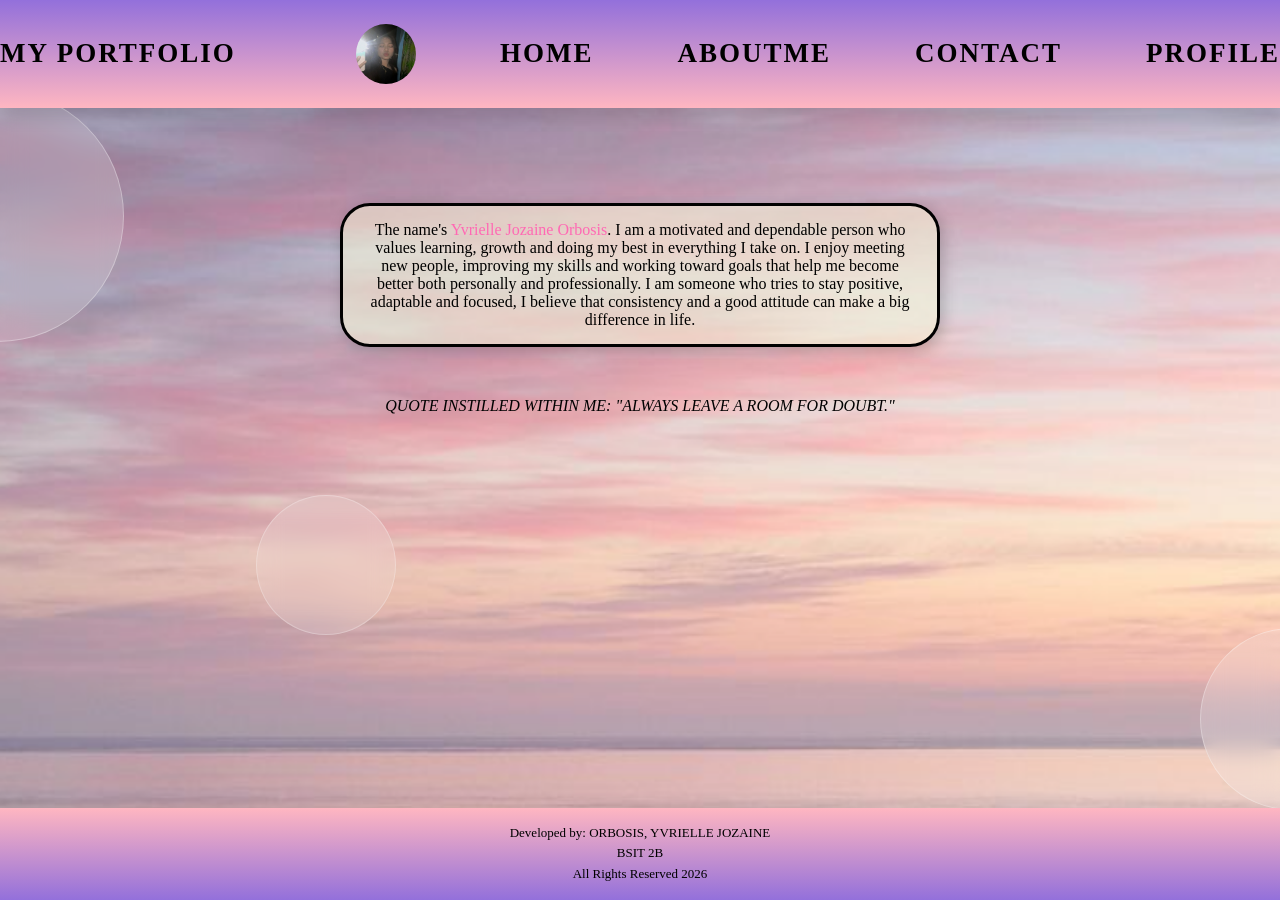
<file: index.html>
<!DOCTYPE html>
<html>
<head>
<meta charset="utf-8">
<meta name="viewport" content="width=device-width, initial-scale=1">
<title>Yvrielle</title>
<link rel="stylesheet" type="text/css" href="style.css">

<style type="text/css">

*{
    margin: 0;
    padding: 0;
    box-sizing: border-box;
}

body{
    min-height: 100vh;
    display: flex;
    flex-direction: column;
    color: black;
    overflow-x: hidden;
    position: relative;

    background-image: url('zee.png');
    background-size: cover;
    background-repeat: no-repeat;
    background-position: center;
}

body::before,
body::after{
    content: "";
    position: fixed;
    border-radius: 50%;
    backdrop-filter: blur(12px);
    background: rgba(255,255,255,0.18);
    border: 1px solid rgba(255,255,255,0.3);
    z-index: -1;
}

body::before{
    width: 250px;
    height: 250px;
    top: 10%;
    left: -10%;
    animation: moveGlass1 18s linear infinite alternate;
}

body::after{
    width: 180px;
    height: 180px;
    bottom: 10%;
    right: -8%;
    animation: moveGlass2 15s linear infinite alternate;
}

.glass{
    position: fixed;
    width: 140px;
    height: 140px;
    border-radius: 50%;
    top: 55%;
    left: 20%;
    background: rgba(255,255,255,0.15);
    backdrop-filter: blur(12px);
    border: 1px solid rgba(255,255,255,0.25);
    z-index: -1;
    animation: moveGlass3 20s linear infinite alternate;
}

@keyframes moveGlass1{
    0%{
        transform: translate(0,0);
    }
    100%{
        transform: translate(900px,300px);
    }
}

@keyframes moveGlass2{
    0%{
        transform: translate(0,0);
    }
    100%{
        transform: translate(-800px,-250px);
    }
}

@keyframes moveGlass3{
    0%{
        transform: translate(0,0);
    }
    100%{
        transform: translate(700px,-300px);
    }
}

header{
    background-color: #F4F239;
    line-height: 1.6;
    height: 12vh;
    box-shadow: 3px 10px 15px rgba(0,0,0,0.1);
}

h1{
    font-size: 48px;
    text-transform: uppercase;
    letter-spacing: 2px;
    border-radius: 30px;
    box-shadow: 3px 3px 15px rgba(0,0,0,0.1);
    color: darkred;
}

.ew{
    height: 60px;
    width: 60px;
    border-radius: 50%;
}

.waes{
    font-size: 1rem;
    border: 3px solid black;
    padding: 15px 20px;
    width: 600px;
    margin: 50px auto;
    background-color: rgba(255,255,220,0.5);
    box-shadow: 3px 3px 15px rgba(0,0,0,0.2);
    border-radius: 30px;
    text-align: center;
    max-width: 70%;
    transition: 0.4s;
}

.v33nus{
    text-align: center;
}

footer{
    background-image: linear-gradient(to bottom, lightpink, mediumpurple);
    font-size: small;
    padding: 15px;
    text-align: center;
    box-shadow: 3px 3px 15px rgba(0,0,0,0.1);
    line-height: 1.6;
    color: black;
    margin-top: auto;
}

.waes:hover{
    background-color: lightpink;
    animation: v33 2.5s;
}

@keyframes v33{
    from{
        background-color: lightpink;
    }
    to{
        background: mediumpurple;
    }
}

.main-content{
    flex: 1;
    margin-top: 17vh;
}
ul{
    display: flex;
    justify-content: center;
    align-items: center;
    gap: 20px;
    list-style: none;
    height: 100%;
}

ul li a{
    text-decoration: none;
    color: black;
    font-weight: bold;
}


</style>
</head>

<body>

<div class="glass"></div>

<header>
<ul>
<li><a href="index.html">MY PORTFOLIO</a></li>
<li><a href="index.html"><img src="ew.png" class="ew"></a></li>
<li><a href="index.html">HOME</a></li>
<li><a href="about me.html">ABOUTME</a></li>
<li><a href="contact.html">CONTACT</a></li>
<li><a href="profile.html">PROFILE</a></li>
</ul>
</header>

<div class="main-content">

<p class="waes">
The name's <span style="color: hotpink;">Yvrielle Jozaine Orbosis</span>. 
I am a motivated and dependable person who values learning, growth and doing my best in everything I take on. 
I enjoy meeting new people, improving my skills and working toward goals that help me become better both personally and professionally. 
I am someone who tries to stay positive, adaptable and focused, I believe that consistency and a good attitude can make a big difference in life.
</p>

<p class="v33nus">
<i>QUOTE INSTILLED WITHIN ME: "ALWAYS LEAVE A ROOM FOR DOUBT."</i>
</p>

</div>

<footer>
<p>Developed by: ORBOSIS, YVRIELLE JOZAINE</p>
<p>BSIT 2B</p>
<p>All Rights Reserved 2026</p>
</footer>

</body>
</html>
</file>
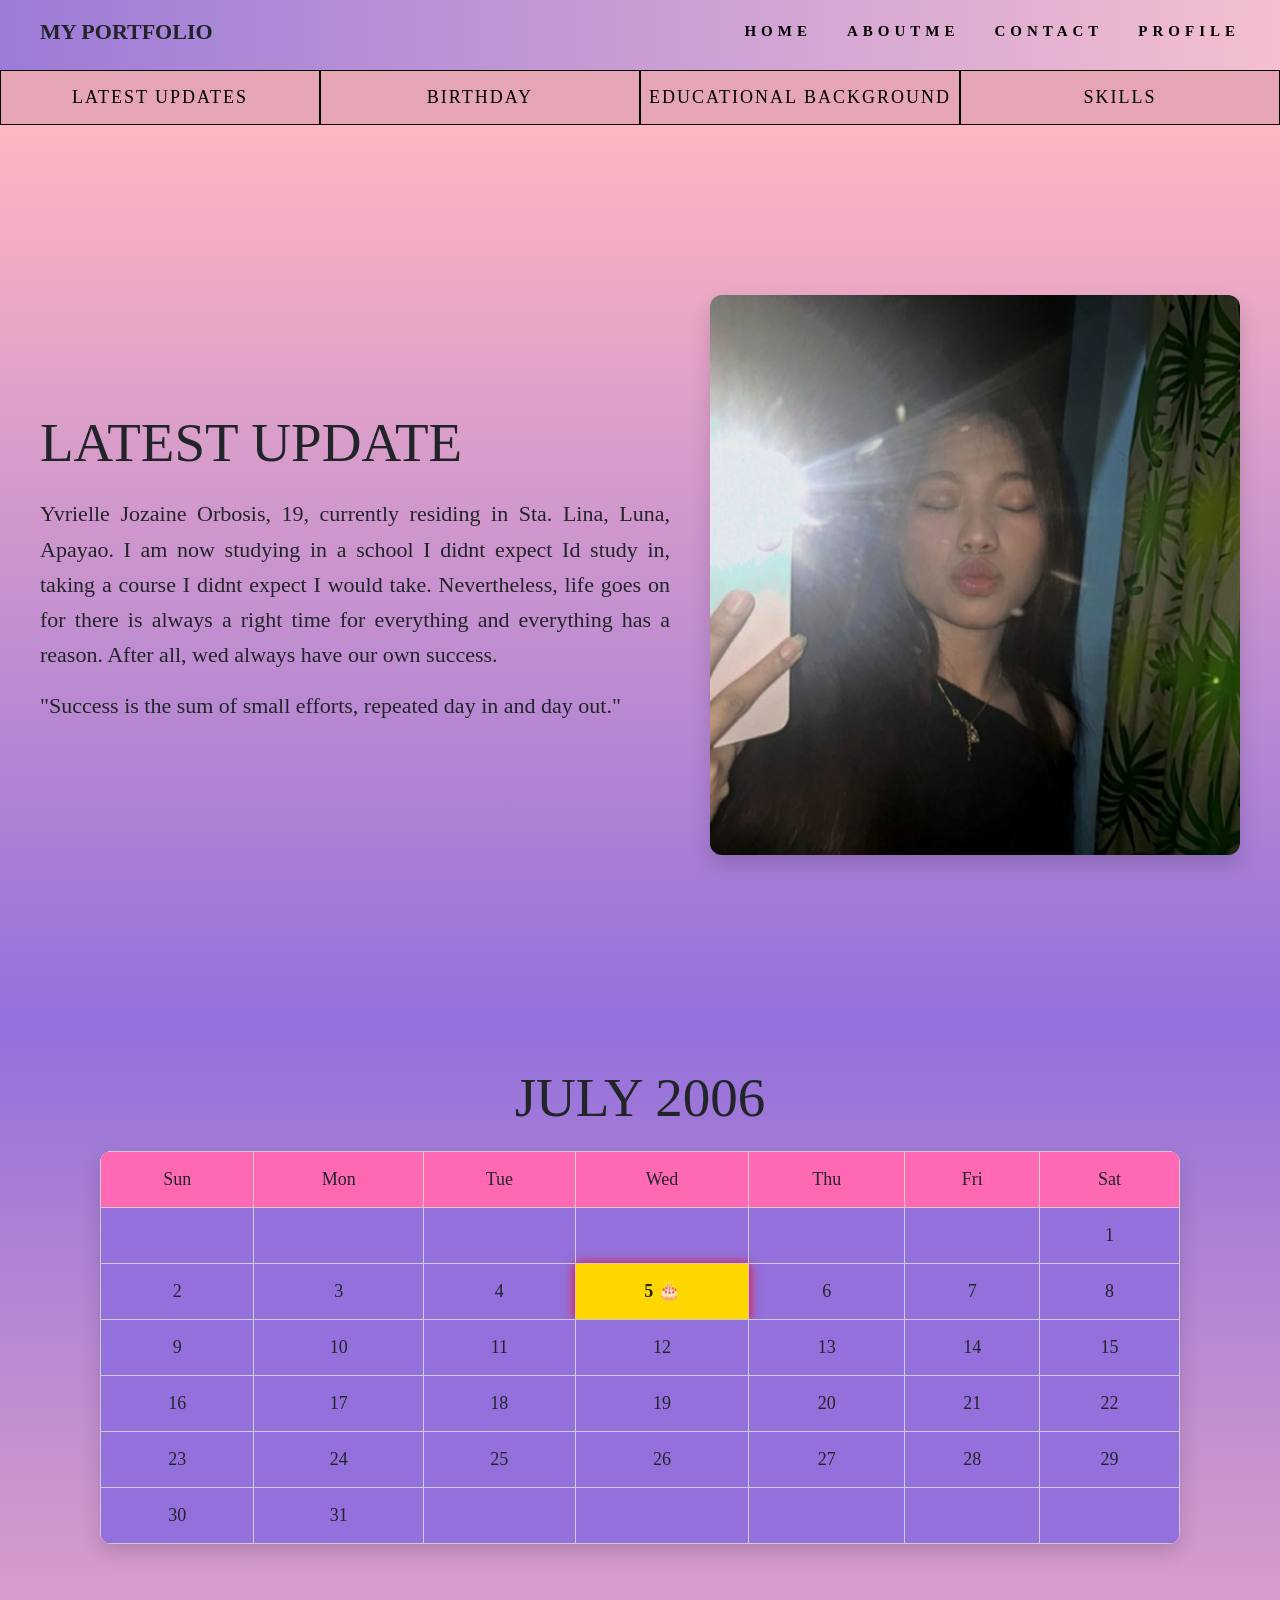
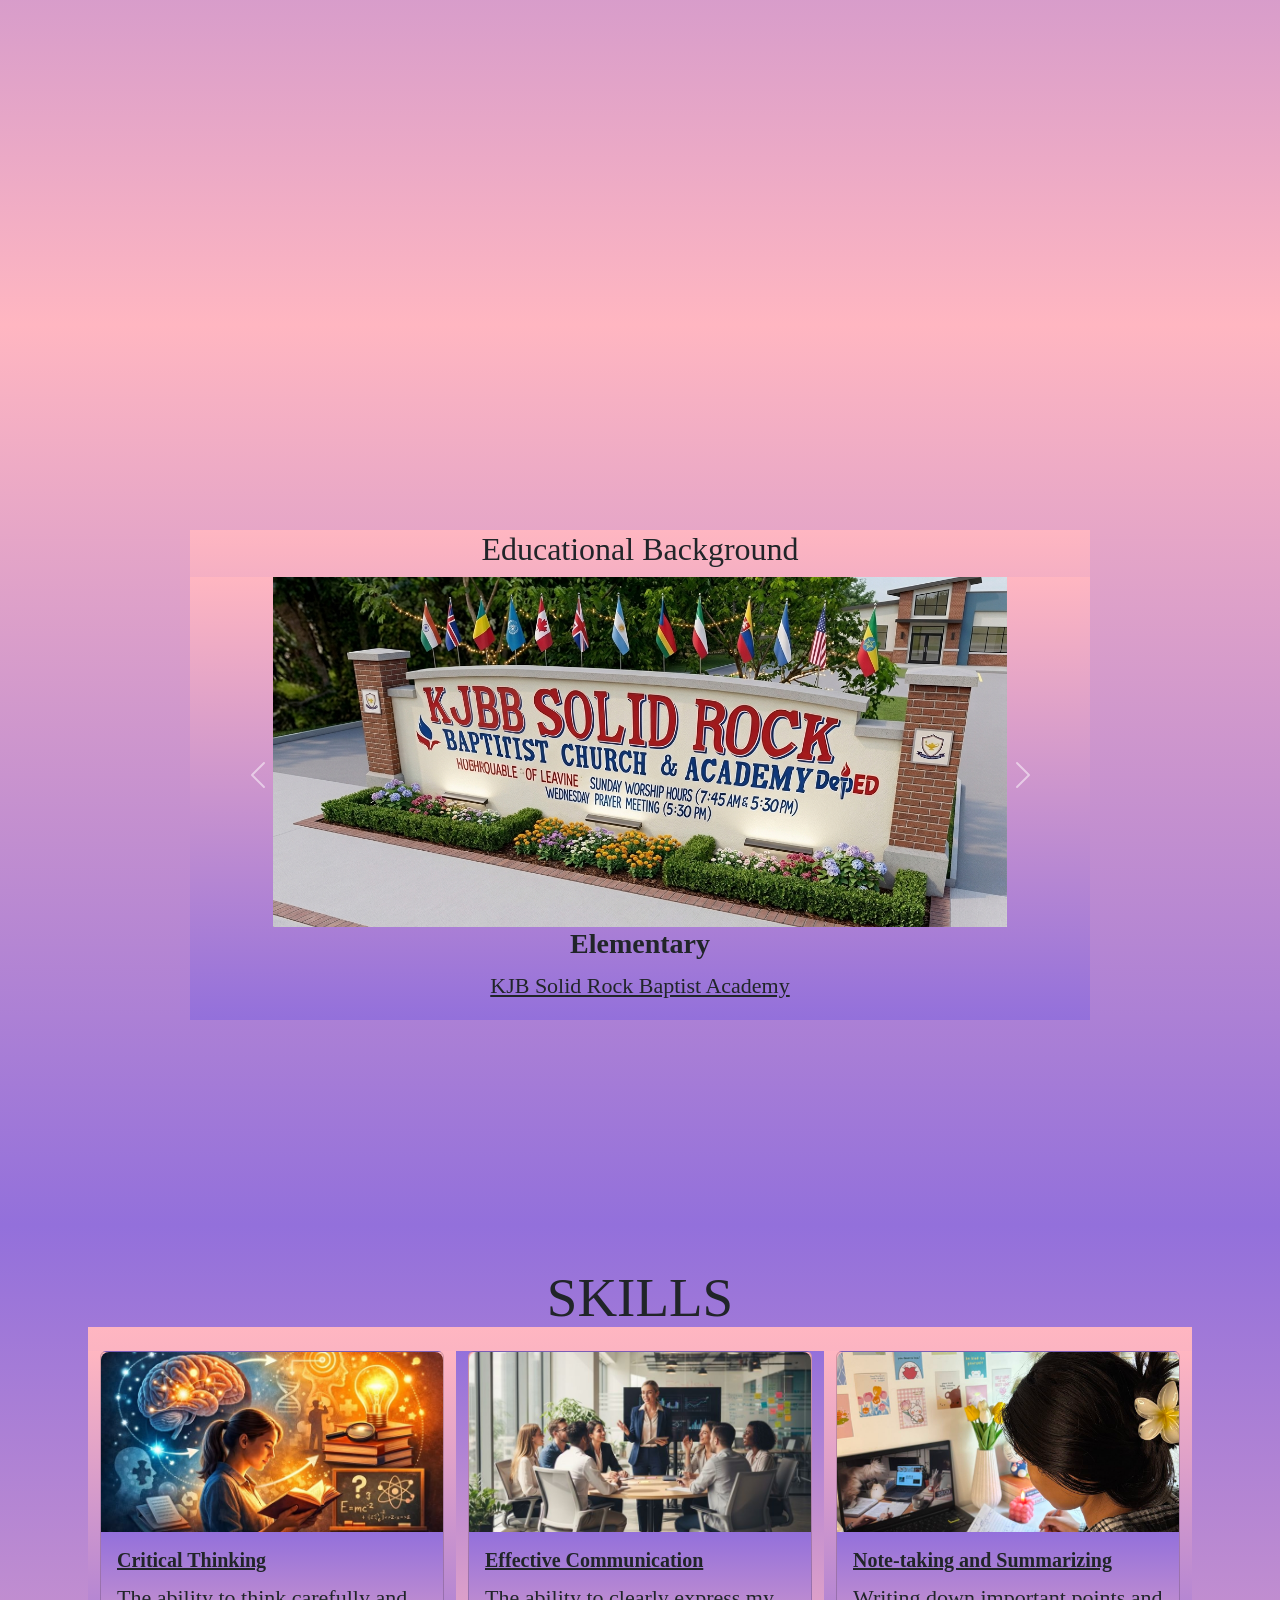
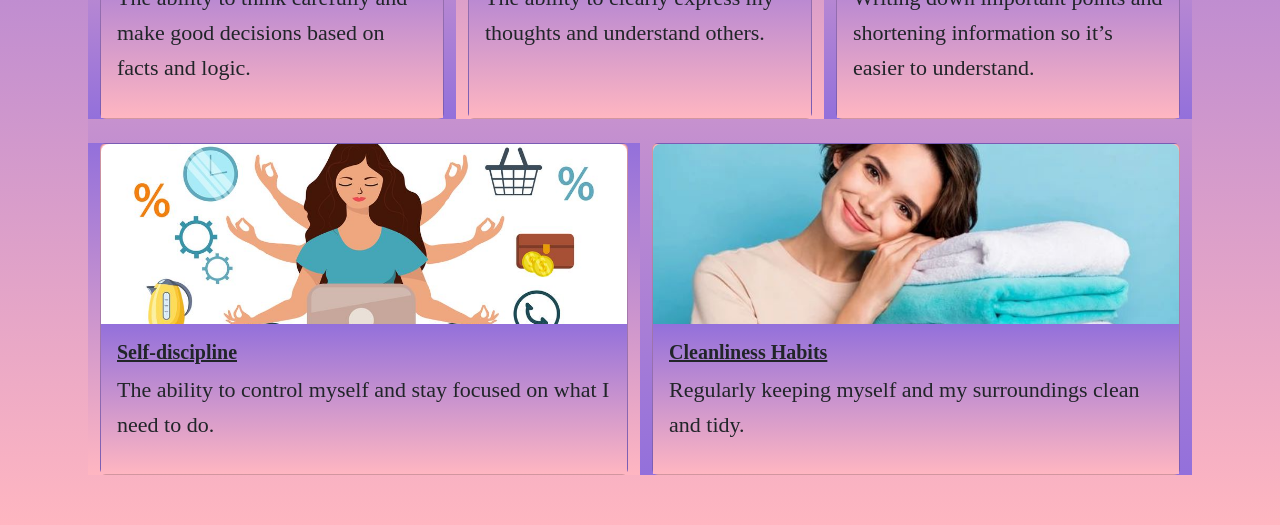
<file: about me.html>
<!DOCTYPE html>
<html>
<head>
<meta charset="utf-8">
<meta name="viewport" content="width=device-width, initial-scale=1">
<title>Jozaine</title>

<link href="https://cdn.jsdelivr.net/npm/bootstrap@5.3.2/dist/css/bootstrap.min.css" rel="stylesheet">

<style>

*{
    margin:0;
    padding:0;
    box-sizing:border-box;
}

html{
    scroll-behavior:smooth;
}

body{
    font-family:Georgia, "Times New Roman", serif;
}

img{
    max-width:100%;
    display:block;
}

header{
    position:fixed;
    top:0;
    left:0;
    width:100%;
    height:70px;
    background:linear-gradient(to right, #9c7bd8, #f4bfd0);
    z-index:1000;
}

.nav-container{
    width:100%;
    height:90%;
    display:flex;
    align-items:center;
    justify-content:space-between;
    padding:0 40px;
}

.logo{
    font-size:22px;
    font-weight:bold;
}

.nav-links{
    display:flex;
    gap:35px;
}

.nav-links a{
    text-decoration:none;
    color:black;
    font-size:15px;
    letter-spacing:5px;
    font-weight:bold;
}

.sub-menu{
    position:fixed;
    top:70px;
    left:0;
    width:100%;
    height:55px;
    display:flex;
    z-index:999;
}

.sub-menu a{
    flex:1;
    display:flex;
    justify-content:center;
    align-items:center;
    text-decoration:none;
    color:black;
    font-size:18px;
    letter-spacing:2px;
    background:#e6a5b4;
    border:1px solid black;
}

.sections{
    padding-top:125px;
}

.sections > div{
    min-height:100vh;
    padding:40px;
}

.sections div:nth-child(1){
    background:linear-gradient(to bottom, lightpink, mediumpurple);
}

.sections div:nth-child(2){
    background:linear-gradient(to bottom, mediumpurple, lightpink);
}

.sections div:nth-child(3){
    background:linear-gradient(to bottom, lightpink, mediumpurple);
}

.sections div:nth-child(4){
    background:linear-gradient(to bottom, mediumpurple, lightpink);
}

.about{
    display:flex;
    flex-wrap:wrap;
    align-items:center;
    justify-content:space-between;
    gap:40px;
}

.about-text{
    flex:1 1 400px;
}

.about-image{
    flex:1 1 300px;
    text-align:center;
}

.about-image img{
    width:100%;
    max-width:550px;
    height:auto;
    border-radius:12px;
    box-shadow:0 10px 20px rgba(0,0,0,.15);
}

h1{
    font-size:55px;
    margin-bottom:20px;
    font-weight:400;
}

p{
    font-size:22px;
    line-height:1.6;
}

.calendar{
    width:90%;
    margin:auto;
    background:white;
    border-radius:12px;
    overflow:hidden;
    box-shadow:0 8px 20px rgba(0,0,0,.15);
}

.calendar td{
    border:1px solid #ccc;
    padding:14px;
    text-align:center;
    font-size:18px;
}

.calendar tr:first-child{
    background:hotpink;
}

.calendar tr:not(:first-child){
    background:mediumpurple;
}

.bday{
    background:gold !important;
    font-weight:bold;
    box-shadow:0 0 10px red;
}

.carousel-item img{
    width:100%;
    max-height:350px;
    object-fit:contain;
    border-radius:15px;
    margin:auto;
}

.skills-container{
    width:90%;
    margin:auto;
}

.skill-card{
    height:100%;
    display:flex;
    flex-direction:column;
}

.skill-card img{
    width:100%;
    height:180px;
    object-fit:cover;
    border-top-left-radius:8px;
    border-top-right-radius:8px;
}

.card-body{
    flex-grow:1;
}

#latest,
#birth,
#educ,
#ski{
    scroll-margin-top:125px;
}

@media (max-width: 768px){

    .nav-container{
        flex-direction: column;
        height: auto;
        gap: 10px;
        padding: 10px 20px;
    }

    .nav-links{
        gap: 15px;
        flex-wrap: wrap;
        justify-content: center;
    }

    .nav-links a{
        font-size: 13px;
        letter-spacing: 2px;
    }

    .sub-menu{
        flex-wrap: wrap;
        height: auto;
    }

    .sub-menu a{
        font-size: 14px;
        padding: 8px;
    }

    h1{
        font-size: 40px;
        text-align: center;
    }

    p{
        font-size: 18px;
    }

    .sections > div{
        padding: 30px 20px;
    }
}

@media (max-width: 480px){

    header{
        height: auto;
    }

    .nav-container{
        flex-direction: column;
        align-items: center;
        padding: 10px;
    }

    .logo{
        font-size: 18px;
    }

    .nav-links{
        flex-direction: column;
        gap: 8px;
    }

    .nav-links a{
        font-size: 12px;
        letter-spacing: 1px;
    }

    .sub-menu{
        flex-direction: column;
    }

    .sub-menu a{
        font-size: 13px;
        padding: 10px;
    }

    .sections{
        padding-top: 180px; /* adjust for taller header + submenu */
    }

    h1{
        font-size: 28px;
    }

    p{
        font-size: 16px;
    }

    .calendar{
        width: 100%;
    }

    .calendar td{
        padding: 8px;
        font-size: 14px;
    }

    .carousel-item img{
        max-height: 250px;
    }
}

</style>
</head>

<body>

<header>
<div class="nav-container">
<div class="logo">MY PORTFOLIO</div>
<div class="nav-links">
<a href="index.html">HOME</a>
<a href="about me.html">ABOUTME</a>
<a href="contact.html">CONTACT</a>
<a href="profile.html">PROFILE</a>
</div>
</div>
</header>

<div class="sub-menu">
<a href="#latest">LATEST UPDATES</a>
<a href="#birth">BIRTHDAY</a>
<a href="#educ">EDUCATIONAL BACKGROUND</a>
<a href="#ski">SKILLS</a>
</div>

<div class="sections">

<div id="latest" class="about">
<section class="about-text">
<h1>LATEST UPDATE</h1>
<p style="text-align: justify;">
Yvrielle Jozaine Orbosis, 19, currently residing in Sta. Lina, Luna, Apayao. I am now studying in a school I didnt expect Id study in, taking a course I didnt expect I would take. Nevertheless, life goes on for there is always a right time for everything and everything has a reason. After all, wed always have our own success.
</p>
<p>
"Success is the sum of small efforts, repeated day in and day out."
</p>
</section>

<section class="about-image">
<img src="ew.png">
</section>
</div>

<div id="birth">
<h1 class="text-center">JULY 2006</h1>

<table class="calendar">
<tr>
<td>Sun</td><td>Mon</td><td>Tue</td><td>Wed</td><td>Thu</td><td>Fri</td><td>Sat</td>
</tr>

<tr><td></td><td></td><td></td><td></td><td></td><td></td><td>1</td></tr>

<tr>
<td>2</td>
<td>3</td>
<td>4</td>
<td class="bday">5 🎂</td>
<td>6</td>
<td>7</td>
<td>8</td>
</tr>

<tr><td>9</td><td>10</td><td>11</td><td>12</td><td>13</td><td>14</td><td>15</td></tr>
<tr><td>16</td><td>17</td><td>18</td><td>19</td><td>20</td><td>21</td><td>22</td></tr>
<tr><td>23</td><td>24</td><td>25</td><td>26</td><td>27</td><td>28</td><td>29</td></tr>
<tr><td>30</td><td>31</td><td></td><td></td><td></td><td></td><td></td></tr>
</table>
</div>


<div id="educ" class="d-flex justify-content-center align-items-center">

<div id="schoolCarousel" class="carousel slide w-75" data-bs-ride="carousel">
<h2 class="text-center">Educational Background</h2>

<div class="carousel-inner">

<div class="carousel-item active text-center">
<a href="Elem.html" target="_blank">
<img src="ELEMJZ.png" class="d-block w-100">
</a>
<h3><b>Elementary</b></h3>
<p><u>KJB Solid Rock Baptist Academy</u></p>

</div>

<div class="carousel-item text-center">
<a href="sec.html" target="_blank">
<img src="INNHS.png" class="d-block w-100">
</a>
<h3><b>Secondary</b></h3>
<p><u>Ilocos Norte National High School</u></p>

</div>

<div class="carousel-item text-center">
<a href="Coll.html" target="_blank">
<img src="college.jpg" class="d-block w-100">
</a>
<h3><b>College</b></h3>
<p><u>Apayao State College</u></p>
</div>

</div>

<button class="carousel-control-prev" type="button" data-bs-target="#schoolCarousel" data-bs-slide="prev">
<span class="carousel-control-prev-icon"></span>
</button>

<button class="carousel-control-next" type="button" data-bs-target="#schoolCarousel" data-bs-slide="next">
<span class="carousel-control-next-icon"></span>
</button>

</div>
</div>

<div id="ski">
<h1 class="text-center">SKILLS</h1>

<div class="skills-container">
<div class="row g-4">

<div class="col-md-4 col-12">
<div class="card skill-card">
<img src="Crit.jpg" class="card-img-top">
<div class="card-body">
<h5><u><b>Critical Thinking</b></u></h5>
<p>The ability to think carefully and make good decisions based on facts and logic.</p>
</div>
</div>
</div>

<div class="col-md-4 col-12">
<div class="card skill-card">
<img src="Com.jpg" class="card-img-top">
<div class="card-body">
<h5><u><b>Effective Communication</b></u></h5>
<p>The ability to clearly express my thoughts and understand others.</p>
</div>
</div>
</div>

<div class="col-md-4 col-12">
<div class="card skill-card">
<img src="Note.jpg" class="card-img-top">
<div class="card-body">
<h5><u><b>Note-taking and Summarizing</b></u></h5>
<p>Writing down important points and shortening information so it’s easier to understand.</p>
</div>
</div>
</div>

<div class="col-md-6 col-12">
<div class="card skill-card">
<img src="discipline.jpg" class="card-img-top">
<div class="card-body">
<h5><u><b>Self-discipline</b></u></h5>
<p>The ability to control myself and stay focused on what I need to do.</p>
</div>
</div>
</div>

<div class="col-md-6 col-12">
<div class="card skill-card">
<img src="CleanD.jpg" class="card-img-top">
<div class="card-body">
<h5><u><b>Cleanliness Habits</b></u></h5>
<p>Regularly keeping myself and my surroundings clean and tidy.</p>
</div>
</div>
</div>

</div>
</div>

</div>

</div>

<script src="https://cdn.jsdelivr.net/npm/bootstrap@5.3.2/dist/js/bootstrap.bundle.min.js"></script>

</body>
</html>
</file>
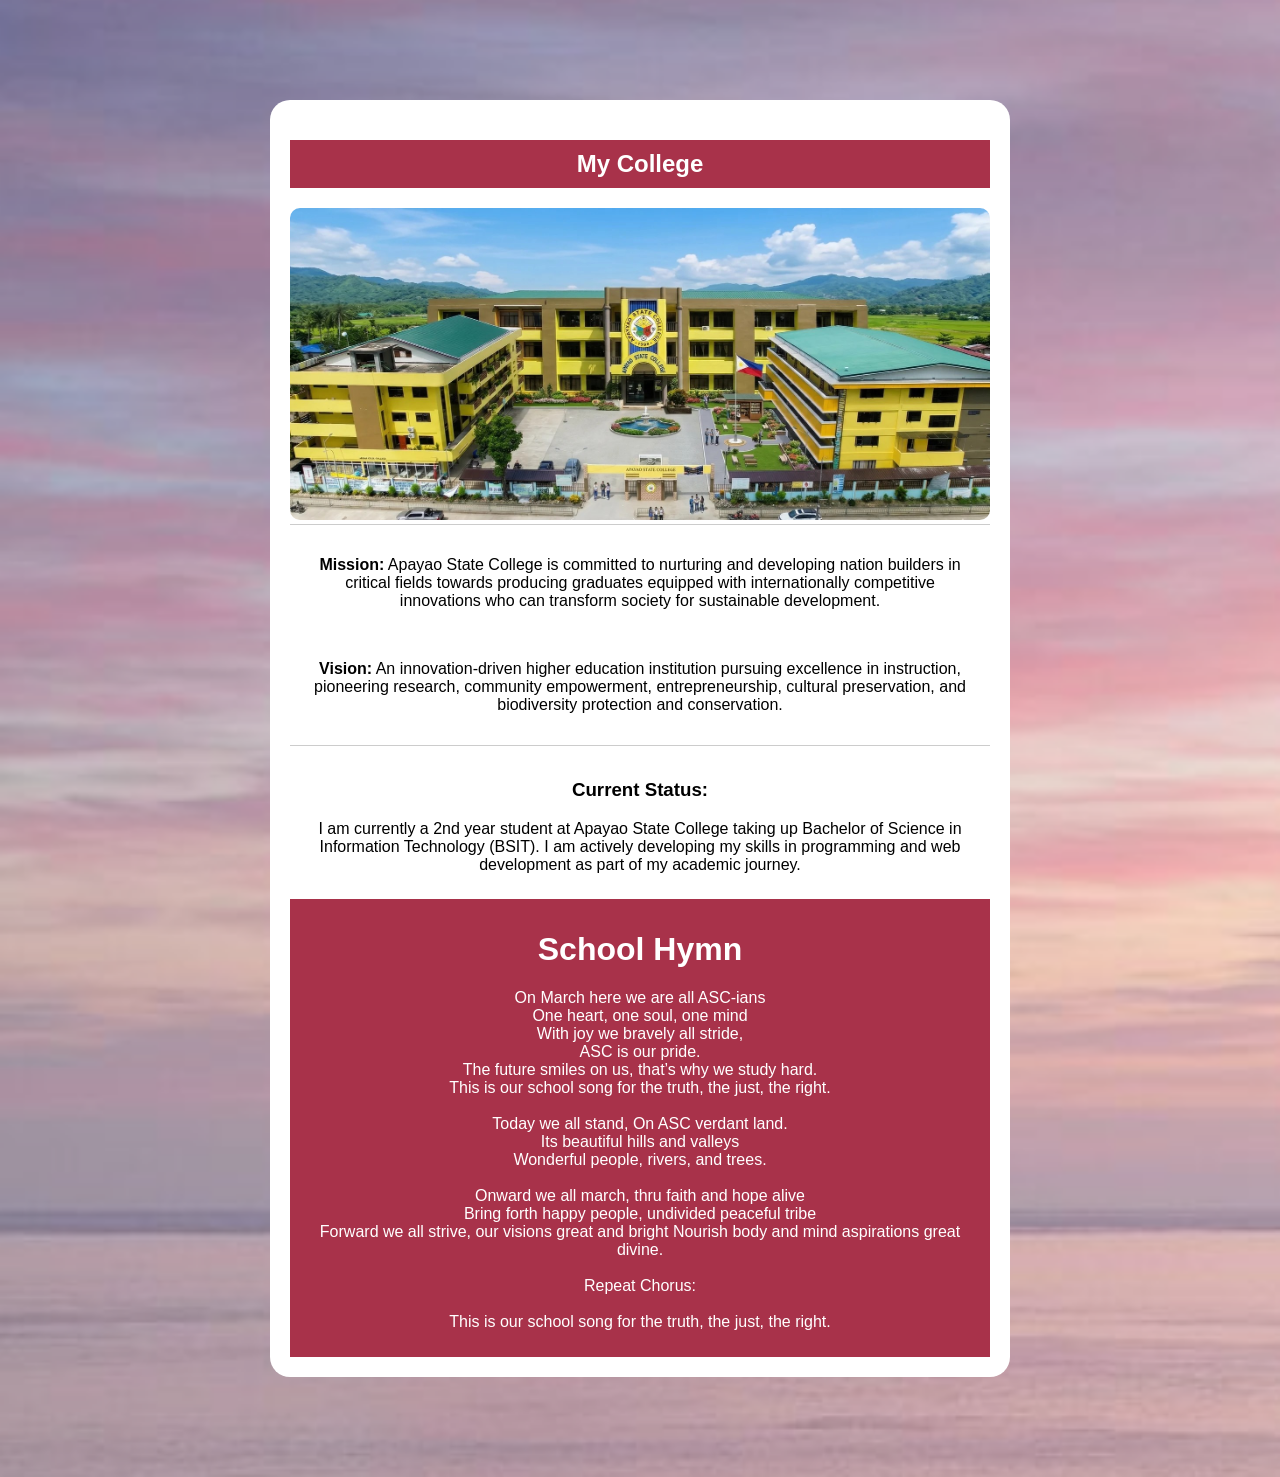
<file: Coll.html>
<!DOCTYPE html>
<html>
<head>
<meta charset="utf-8">
<meta name="viewport" content="width=device-width, initial-scale=1">
<title>College</title>


<style>
body{
    background-image:url('zee.png');
    background-size:cover;
    font-family:Arial;
}

.container{
    width:90%;
    max-width:700px;
    margin:100px auto;
    background:white;
    padding:20px;
    border-radius:20px;
    text-align:center;
}

h2{
    background:#a8324a;
    color:white;
    padding:10px;
}

img{
    width:100%;
    border-radius:10px;
}

.box{
    border-top:1px solid #ccc;
    padding:15px;
}

.awards{
    display:flex;
    gap:10px;
    justify-content:center;
}

.card{
    padding:10px;
    color:white;
    border-radius:10px;
}

.blue{background:#1f4e79;}
.red{background:#b03a2e;}

.hymn{
    background:#a8324a;
    color:white;
    padding:10px;
    margin-top:10px;
}
</style>
</head>

<body>

<div class="container">

<h2>My College</h2>



<img src="college.jpg">

<div class="box"><p><b>Mission:</b> Apayao State College is committed to nurturing and developing nation builders in critical fields towards producing graduates equipped with internationally competitive innovations who can transform society for sustainable development.</p><br>
 <p><b>Vision:</b> An innovation-driven higher education institution pursuing excellence in instruction, pioneering research, community empowerment, entrepreneurship, cultural preservation, and biodiversity protection and conservation.</p>
</div>



<div class="box">
<h3><b>Current Status:</b><br></h3>
I am currently a 2nd year student at Apayao State College taking up Bachelor of Science in Information Technology (BSIT). I am actively developing my skills in programming and web development as part of my academic journey.
</div>

<div class="hymn">
<h1>School Hymn</h1>
    <p>
    On March here we are all ASC-ians<br>
    One heart, one soul, one mind<br>
    With joy we bravely all stride,<br> ASC is our pride.<br>
    The future smiles on us, that’s why we study hard.<br>
    This is our school song for the truth, the just, the right.<br><br>

    Today we all stand, On ASC verdant land.<br>
    Its beautiful hills and valleys<br>
    Wonderful people, rivers, and trees.<br><br>

    Onward we all march, thru faith and hope alive<br>
    Bring forth happy people, undivided peaceful tribe<br>
    Forward we all strive, our visions great and bright
    Nourish body and mind aspirations great divine.<br><br>

    Repeat Chorus:<br><br>

    This is our school song for the truth, the just, the right.
    </p>
</div>

</div>

</body>
</html>
</file>
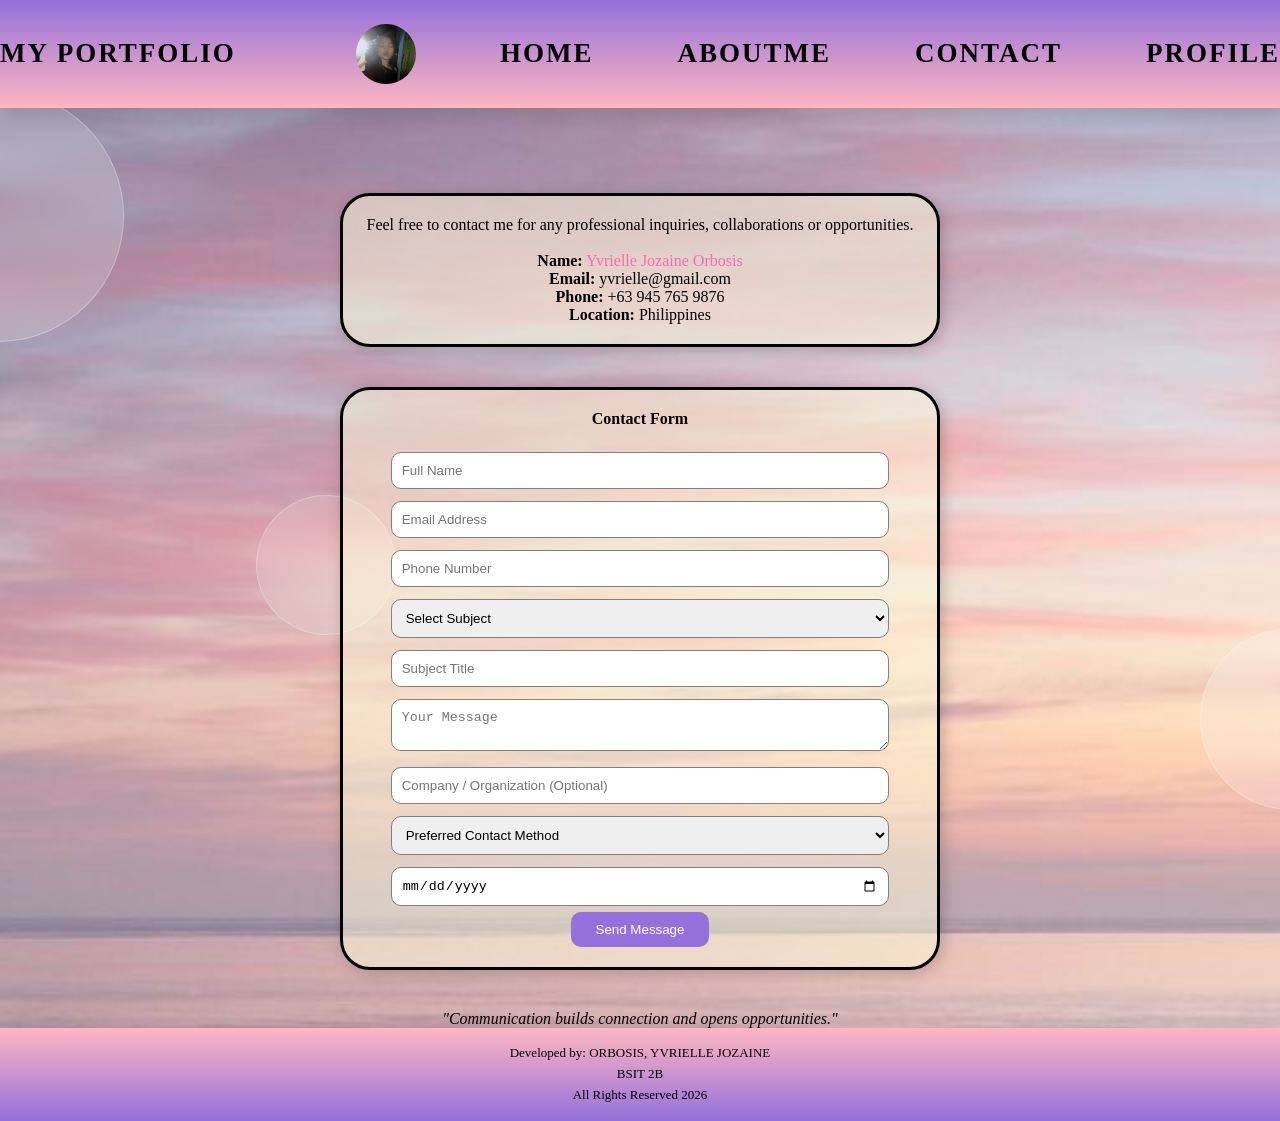
<file: contact.html>
<!DOCTYPE html>
<html>
<head>
<meta charset="utf-8">
<meta name="viewport" content="width=device-width, initial-scale=1">
<title>Yvrielle</title>
<link rel="stylesheet" type="text/css" href="style.css">

<style type="text/css">

*{
    margin: 0;
    padding: 0;
    box-sizing: border-box;
}

body{
    min-height: 100vh;
    display: flex;
    flex-direction: column;
    color: black;
    overflow-x: hidden;
    position: relative;
    background-image: url('zee.png');
    background-size: cover;
    background-repeat: no-repeat;
    background-position: center;
}

body::before,
body::after{
    content: "";
    position: fixed;
    border-radius: 50%;
    backdrop-filter: blur(12px);
    background: rgba(255,255,255,0.18);
    border: 1px solid rgba(255,255,255,0.3);
    z-index: -1;
}

body::before{
    width: 250px;
    height: 250px;
    top: 10%;
    left: -10%;
    animation: moveGlass1 18s linear infinite alternate;
}

body::after{
    width: 180px;
    height: 180px;
    bottom: 10%;
    right: -8%;
    animation: moveGlass2 15s linear infinite alternate;
}

.glass{
    position: fixed;
    width: 140px;
    height: 140px;
    border-radius: 50%;
    top: 55%;
    left: 20%;
    background: rgba(255,255,255,0.15);
    backdrop-filter: blur(12px);
    border: 1px solid rgba(255,255,255,0.25);
    z-index: -1;
    animation: moveGlass3 20s linear infinite alternate;
}

@keyframes moveGlass1{
    0%{ transform: translate(0,0); }
    100%{ transform: translate(900px,300px); }
}

@keyframes moveGlass2{
    0%{ transform: translate(0,0); }
    100%{ transform: translate(-800px,-250px); }
}

@keyframes moveGlass3{
    0%{ transform: translate(0,0); }
    100%{ transform: translate(700px,-300px); }
}

header{
    background-color: #F4F239;
    line-height: 1.6;
    height: 12vh;
    box-shadow: 3px 10px 15px rgba(0,0,0,0.1);
}

h1{
    font-size: 48px;
    text-transform: uppercase;
    letter-spacing: 2px;
    border-radius: 30px;
    box-shadow: 3px 3px 15px rgba(0,0,0,0.1);
    color: darkred;
}

.ew{
    height: 60px;
    width: 60px;
    border-radius: 50%;
}

.waes{
    font-size: 1rem;
    border: 3px solid black;
    padding: 20px;
    width: 600px;
    margin: 40px auto;
    background-color: rgba(255,255,220,0.5);
    box-shadow: 3px 3px 15px rgba(0,0,0,0.2);
    border-radius: 30px;
    text-align: center;
    max-width: 90%;
    transition: 0.4s;
}

.v33nus{
    text-align: center;
}

footer{
    background-image: linear-gradient(to bottom, lightpink, mediumpurple);
    font-size: small;
    padding: 15px;
    text-align: center;
    box-shadow: 3px 3px 15px rgba(0,0,0,0.1);
    line-height: 1.6;
    color: black;
    margin-top: auto;
}

.waes:hover{
    background-color: lightpink;
    animation: v33 2.5s;
}

@keyframes v33{
    from{ background-color: lightpink; }
    to{ background: mediumpurple; }
}

.main-content{
    flex: 1;
    margin-top: 17vh;
}

ul{
    display: flex;
    justify-content: center;
    align-items: center;
    gap: 20px;
    list-style: none;
    height: 100%;
}

ul li a{
    text-decoration: none;
    color: black;
    font-weight: bold;
}

input, select, textarea{
    width: 90%;
    padding: 10px;
    margin: 6px 0;
    border-radius: 10px;
    border: 1px solid gray;
}

button{
    padding: 10px 25px;
    border: none;
    background-color: mediumpurple;
    color: white;
    border-radius: 10px;
    cursor: pointer;
}

button:hover{
    background-color: purple;
}

</style>
</head>

<body>

<div class="glass"></div>

<header>
<ul>
<li><a href="index.html">MY PORTFOLIO</a></li>
<li><a href="index.html"><img src="ew.png" class="ew"></a></li>
<li><a href="index.html">HOME</a></li>
<li><a href="about me.html">ABOUTME</a></li>
<li><a href="contact.html">CONTACT</a></li>
<li><a href="profile.html">PROFILE</a></li>
</ul>
</header>

<div class="main-content">

<p class="waes">
Feel free to contact me for any professional inquiries, collaborations or opportunities.
<br><br>
<strong>Name:</strong> <span style="color: hotpink;">Yvrielle Jozaine Orbosis</span><br>
<strong>Email:</strong> yvrielle@gmail.com<br>
<strong>Phone:</strong> +63 945 765 9876<br>
<strong>Location:</strong> Philippines
</p>

<div class="waes">

<strong>Contact Form</strong><br><br>

<form>
<input type="text" placeholder="Full Name" required>
<input type="email" placeholder="Email Address" required>
<input type="text" placeholder="Phone Number">
<select required>
<option value="">Select Subject</option>
<option>General Inquiry</option>
<option>Job Opportunity</option>
<option>Collaboration</option>
<option>Other</option>
</select>
<input type="text" placeholder="Subject Title" required>
<textarea placeholder="Your Message" required></textarea>
<input type="text" placeholder="Company / Organization (Optional)">
<select>
<option value="">Preferred Contact Method</option>
<option>Email</option>
<option>Phone</option>
</select>
<input type="date">
<button type="submit">Send Message</button>
</form>

</div>

<p class="v33nus">
<i>"Communication builds connection and opens opportunities."</i>
</p>

</div>

<footer>
<p>Developed by: ORBOSIS, YVRIELLE JOZAINE</p>
<p>BSIT 2B</p>
<p>All Rights Reserved 2026</p>
</footer>

</body>
</html>
</file>
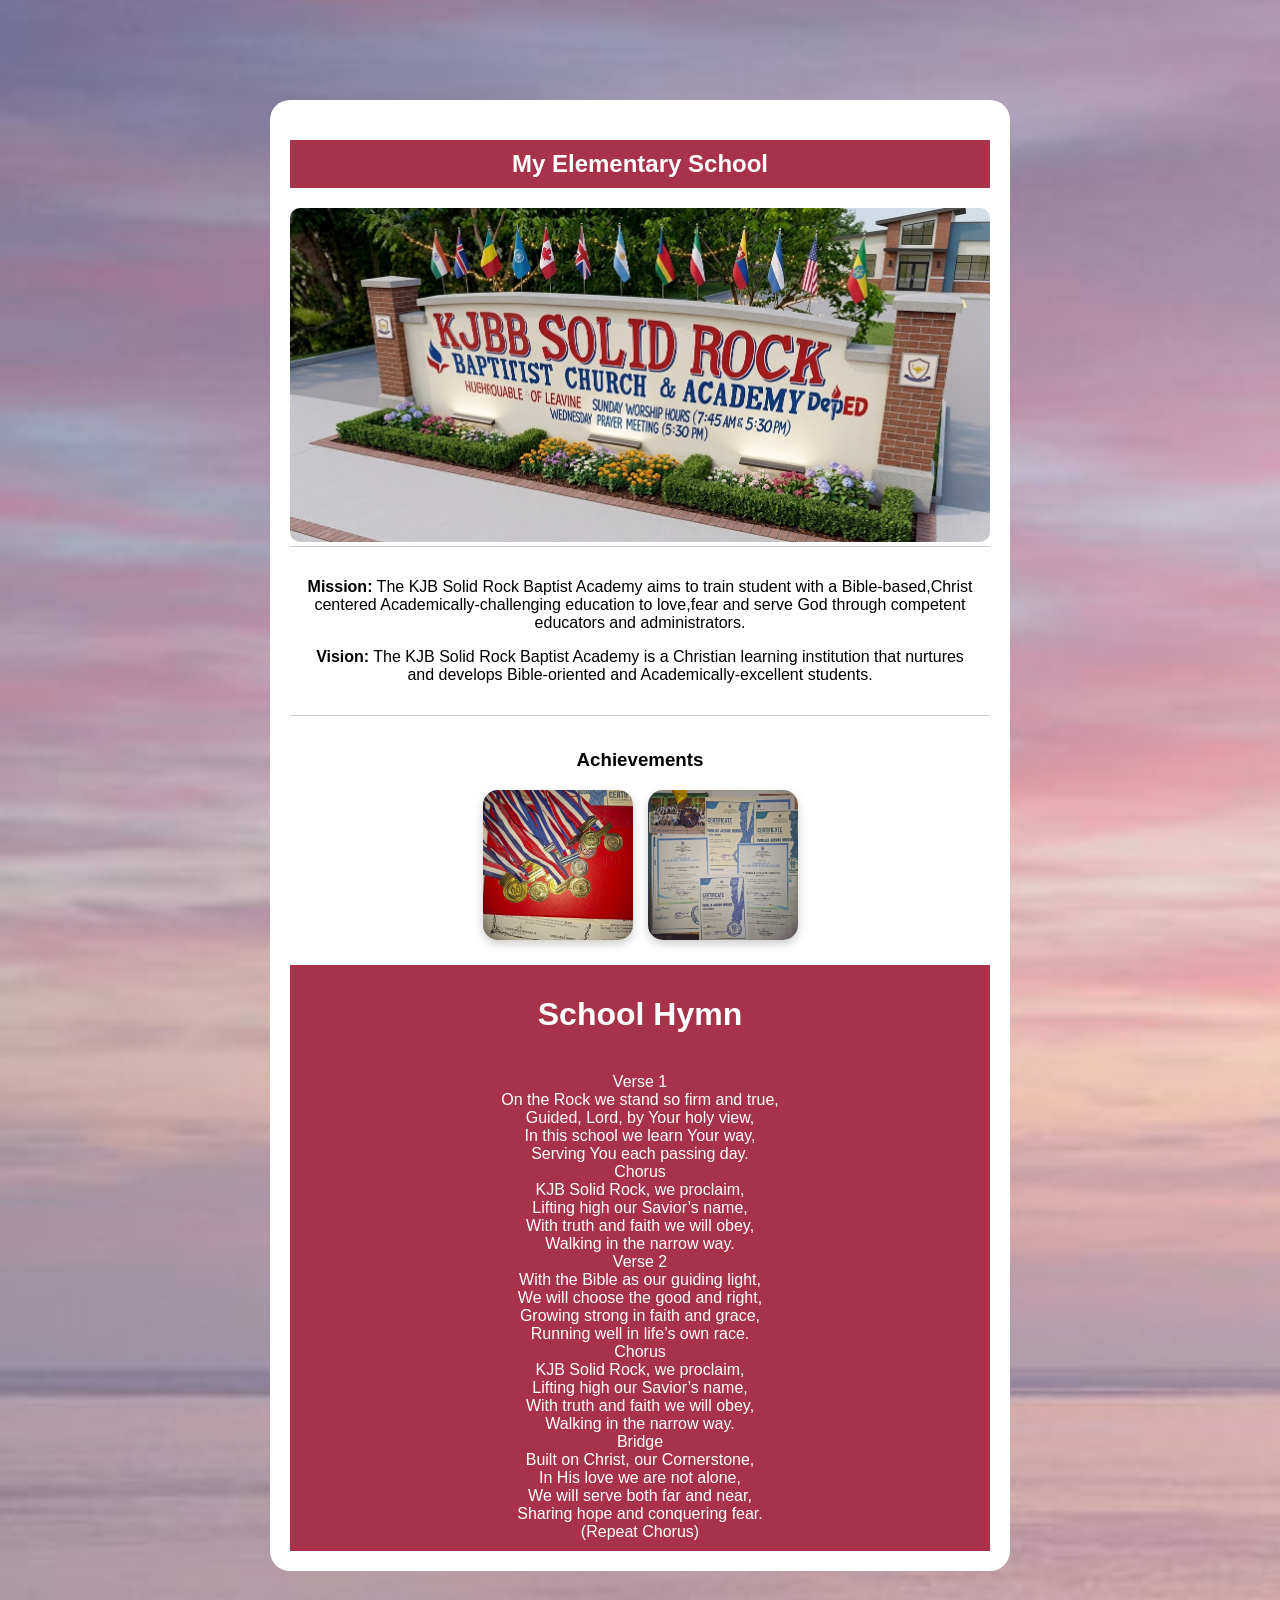
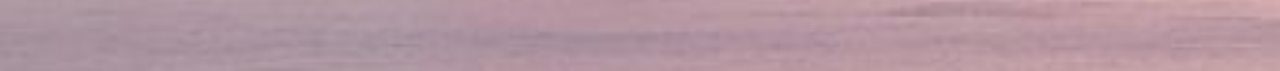
<file: Elem.html>
<!DOCTYPE html>
<html>
<head>
<meta charset="utf-8">
<meta name="viewport" content="width=device-width, initial-scale=1">
<title>Elementary</title>

<style>
body{
    background-image:url('zee.png');
    background-size:cover;
    font-family:Arial;
}

.container{
    width:90%;
    max-width:700px;
    margin:100px auto;
    background:white;
    padding:20px;
    border-radius:20px;
    text-align:center;
}

h2{
    background:#a8324a;
    color:white;
    padding:10px;
}

img{
    width:100%;
    border-radius:10px;
}

.box{
    border-top:1px solid #ccc;
    padding:15px;
}

/* UPDATED ACHIEVEMENTS STYLE */
.awards{
    display:flex;
    gap:15px;
    justify-content:center;
    flex-wrap:wrap;
}

.awards img{
    width:150px;
    height:150px;
    object-fit:cover;
    border-radius:15px;
    box-shadow:0 4px 10px rgba(0,0,0,0.2);
    transition:transform 0.3s;
}

.awards img:hover{
    transform:scale(1.05);
}

.hymn{
    background:#a8324a;
    color:white;
    padding:10px;
    margin-top:10px;
}
</style>
</head>

<body>

<div class="container">

<h2>My Elementary School</h2>

<img src="ELEMJZ.png">

<div class="box">
<p><b>Mission:</b> The KJB Solid Rock Baptist Academy aims to train student with a Bible-based,Christ centered Academically-challenging education to love,fear and serve God through competent educators and administrators.</p>
<p><b>Vision:</b> The KJB Solid Rock Baptist Academy is a Christian learning institution that nurtures and develops Bible-oriented and Academically-excellent students.</p>
</div>

<div class="box">
<h3><b>Achievements</b></h3>
<div class="awards">
    <img src="EAchieve.jpg" alt="Achievement 1">
    <img src="EAchieve2.jpg" alt="Achievement 2">
   
</div>
</div>

<div class="hymn">
<h1>School Hymn</h1><br>
Verse 1<br>
On the Rock we stand so firm and true,<br>
Guided, Lord, by Your holy view,<br>
In this school we learn Your way,<br>
Serving You each passing day.<br>

Chorus<br>
KJB Solid Rock, we proclaim,<br>
Lifting high our Savior’s name,<br>
With truth and faith we will obey,<br>
Walking in the narrow way.<br>

Verse 2<br>
With the Bible as our guiding light,<br>
We will choose the good and right,<br>
Growing strong in faith and grace,<br>
Running well in life’s own race.<br>

Chorus<br>
KJB Solid Rock, we proclaim,<br>
Lifting high our Savior’s name,<br>
With truth and faith we will obey,<br>
Walking in the narrow way.<br>

Bridge<br>
Built on Christ, our Cornerstone,<br>
In His love we are not alone,<br>
We will serve both far and near,<br>
Sharing hope and conquering fear.<br>

(Repeat Chorus)
</div>

</div>

</body>
</html>
</file>
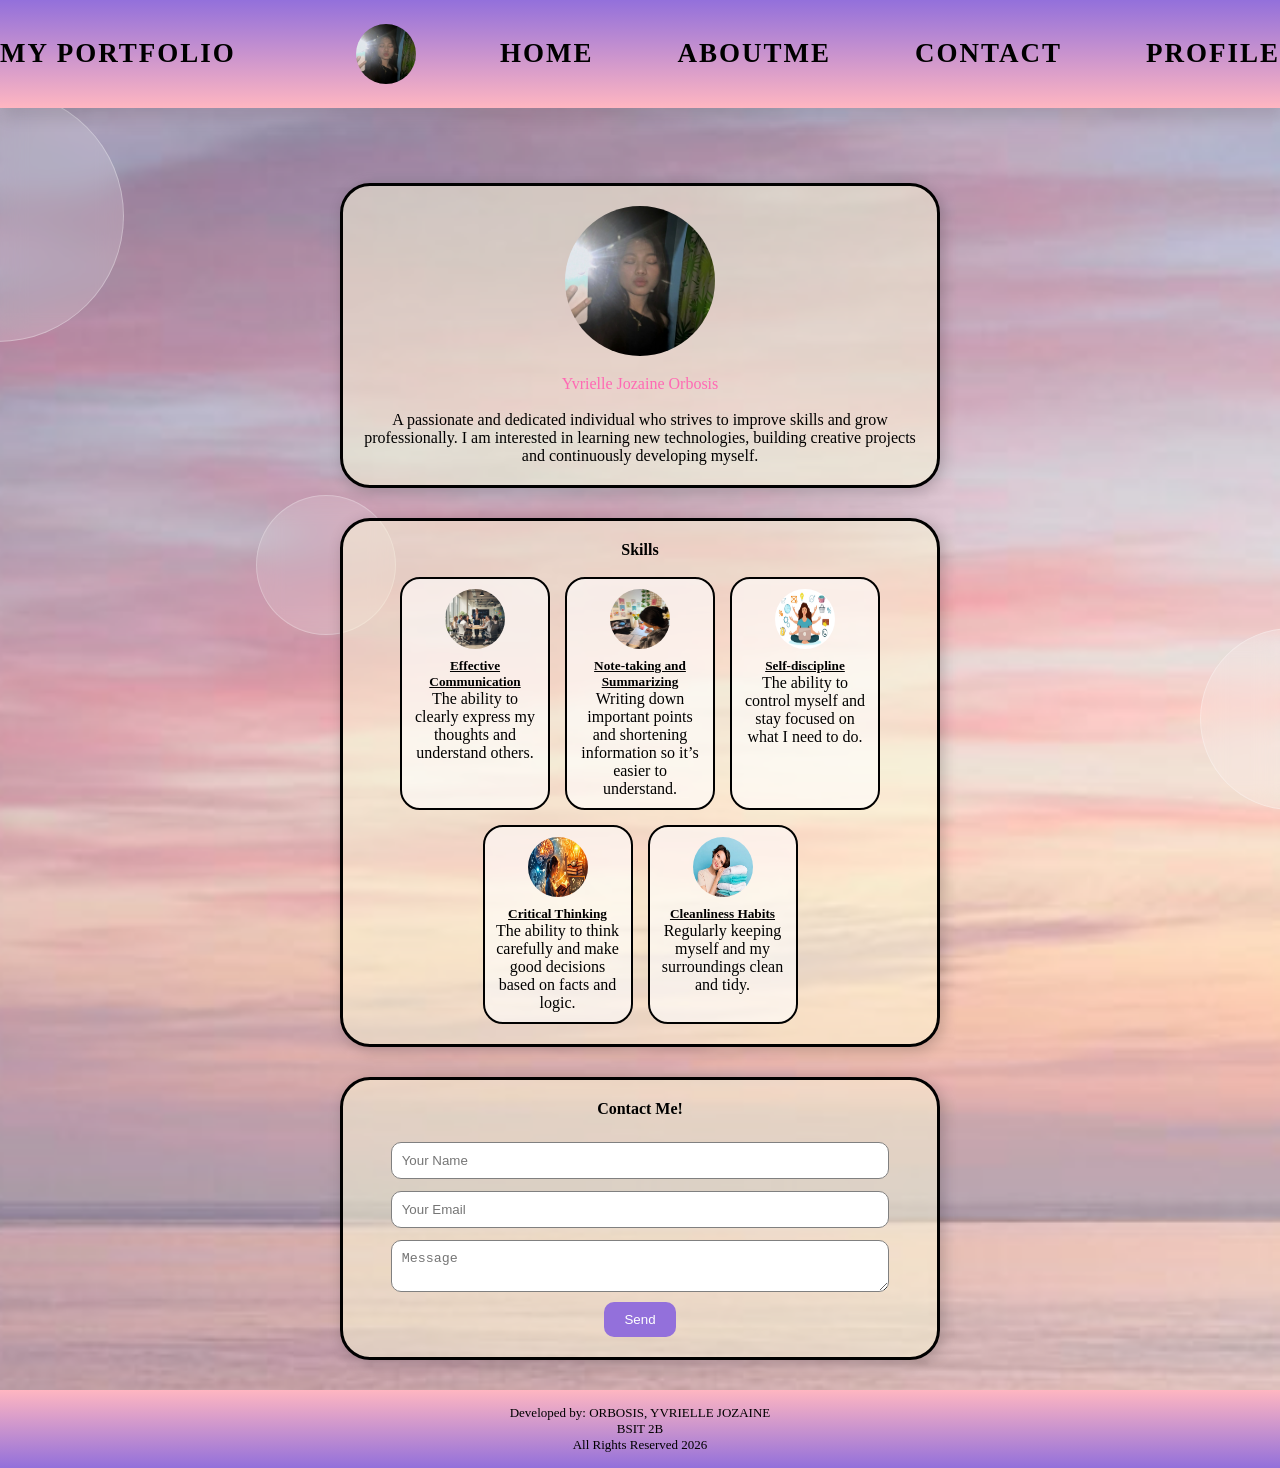
<file: profile.html>
<!DOCTYPE html>
<html>
<head>
<meta charset="utf-8">
<meta name="viewport" content="width=device-width, initial-scale=1">
<title>Yvrielle</title>
<link rel="stylesheet" type="text/css" href="style.css">

<style type="text/css">

*{
    margin: 0;
    padding: 0;
    box-sizing: border-box;
}

body{
    min-height: 100vh;
    display: flex;
    flex-direction: column;
    color: black;
    overflow-x: hidden;
    position: relative;
    background-image: url('zee.png');
    background-size: cover;
    background-repeat: no-repeat;
    background-position: center;
}

body::before,
body::after{
    content: "";
    position: fixed;
    border-radius: 50%;
    backdrop-filter: blur(12px);
    background: rgba(255,255,255,0.18);
    border: 1px solid rgba(255,255,255,0.3);
    z-index: -1;
}

body::before{
    width: 250px;
    height: 250px;
    top: 10%;
    left: -10%;
    animation: moveGlass1 18s linear infinite alternate;
}

body::after{
    width: 180px;
    height: 180px;
    bottom: 10%;
    right: -8%;
    animation: moveGlass2 15s linear infinite alternate;
}

.glass{
    position: fixed;
    width: 140px;
    height: 140px;
    border-radius: 50%;
    top: 55%;
    left: 20%;
    background: rgba(255,255,255,0.15);
    backdrop-filter: blur(12px);
    border: 1px solid rgba(255,255,255,0.25);
    z-index: -1;
    animation: moveGlass3 20s linear infinite alternate;
}

@keyframes moveGlass1{
    0%{ transform: translate(0,0); }
    100%{ transform: translate(900px,300px); }
}

@keyframes moveGlass2{
    0%{ transform: translate(0,0); }
    100%{ transform: translate(-800px,-250px); }
}

@keyframes moveGlass3{
    0%{ transform: translate(0,0); }
    100%{ transform: translate(700px,-300px); }
}

header{
    background-color: #F4F239;
    line-height: 1.6;
    height: 12vh;
    box-shadow: 3px 10px 15px rgba(0,0,0,0.1);
}

.ew{
    height: 60px;
    width: 60px;
    border-radius: 50%;
}

.waes{
    font-size: 1rem;
    border: 3px solid black;
    padding: 20px;
    width: 600px;
    margin: 30px auto;
    background-color: rgba(255,255,220,0.5);
    box-shadow: 3px 3px 15px rgba(0,0,0,0.2);
    border-radius: 30px;
    text-align: center;
    max-width: 90%;
    transition: 0.4s;
}

.profile-img{
    width: 150px;
    height: 150px;
    border-radius: 50%;
    margin-bottom: 15px;
}

.skills{
    display: flex;
    flex-wrap: wrap;
    justify-content: center;
    gap: 15px;
}

.skill-box{
    border: 2px solid black;
    border-radius: 20px;
    padding: 10px;
    width: 150px;
    background-color: rgba(255,255,255,0.6);
}

.skill-box img{
    width: 60px;
    height: 60px;
    margin-bottom: 5px;
}

footer{
    background-image: linear-gradient(to bottom, lightpink, mediumpurple);
    font-size: small;
    padding: 15px;
    text-align: center;
    margin-top: auto;
}

.main-content{
    flex: 1;
    margin-top: 17vh;
}

ul{
    display: flex;
    justify-content: center;
    align-items: center;
    gap: 20px;
    list-style: none;
    height: 100%;
}

ul li a{
    text-decoration: none;
    color: black;
    font-weight: bold;
}

input, textarea{
    width: 90%;
    padding: 10px;
    margin: 6px 0;
    border-radius: 10px;
    border: 1px solid gray;
}

button{
    padding: 10px 20px;
    border: none;
    background-color: mediumpurple;
    color: white;
    border-radius: 10px;
    cursor: pointer;
}

</style>
</head>

<body>

<div class="glass"></div>

<header>
<ul>
<li><a href="index.html">MY PORTFOLIO</a></li>
<li><a href="index.html"><img src="ew.png" class="ew"></a></li>
<li><a href="index.html">HOME</a></li>
<li><a href="about me.html">ABOUTME</a></li>
<li><a href="contact.html">CONTACT</a></li>
<li><a href="profile.html">PROFILE</a></li>
</ul>
</header>

<div class="main-content">

<div class="waes">
<img src="ew.png" class="profile-img">
<p>
<span style="color: hotpink;">Yvrielle Jozaine Orbosis</span><br><br>
A passionate and dedicated individual who strives to improve skills and grow professionally. 
I am interested in learning new technologies, building creative projects and continuously developing myself.
</p>
</div>

<div class="waes">
<strong>Skills</strong><br><br>
<div class="skills">

<div class="skill-box">
<img src="Com.jpg">
<h5><u><b>Effective Communication</b></u></h5>
<p>The ability to clearly express my thoughts and understand others.</p>
</div>

<div class="skill-box">
<img src="Note.jpg">
<h5><u><b>Note-taking and Summarizing</b></u></h5>
<p>Writing down important points and shortening information so it’s easier to understand.</p>
</div>

<div class="skill-box">
<img src="discipline.jpg">
<h5><u><b>Self-discipline</b></u></h5>
<p>The ability to control myself and stay focused on what I need to do.</p>
</div>

<div class="skill-box">
<img src="Crit.jpg">
<h5><u><b>Critical Thinking</b></u></h5>
<p>The ability to think carefully and make good decisions based on facts and logic.</p>
</div>

<div class="skill-box">
<img src="CleanD.jpg">
<h5><u><b>Cleanliness Habits</b></u></h5>
<p>Regularly keeping myself and my surroundings clean and tidy.</p>
</div>

</div>
</div>

<div class="waes">
<strong>Contact Me!</strong><br><br>
<form>
<input type="text" placeholder="Your Name" required>
<input type="email" placeholder="Your Email" required>
<textarea placeholder="Message" required></textarea>
<button type="submit">Send</button>
</form>
</div>

</div>

<footer>
<p>Developed by: ORBOSIS, YVRIELLE JOZAINE</p>
<p>BSIT 2B</p>
<p>All Rights Reserved 2026</p>
</footer>

</body>
</html>
</file>
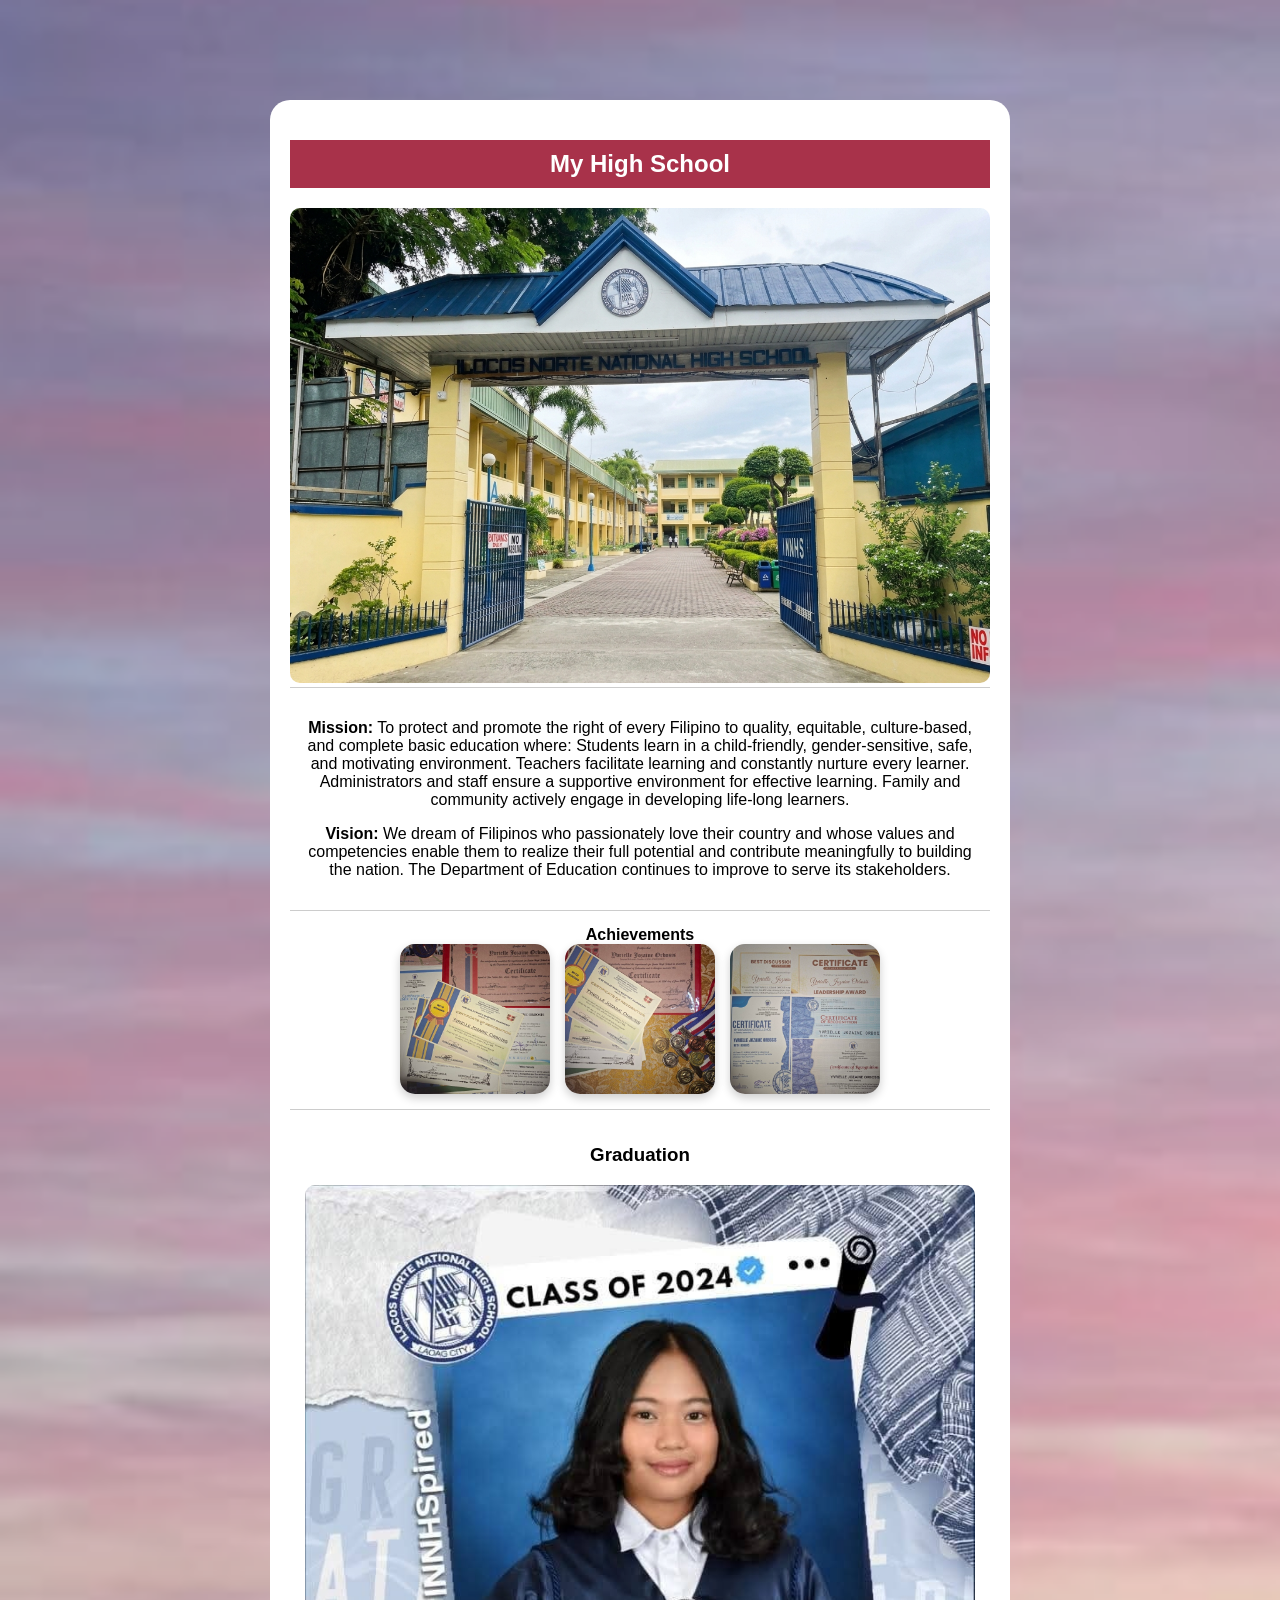
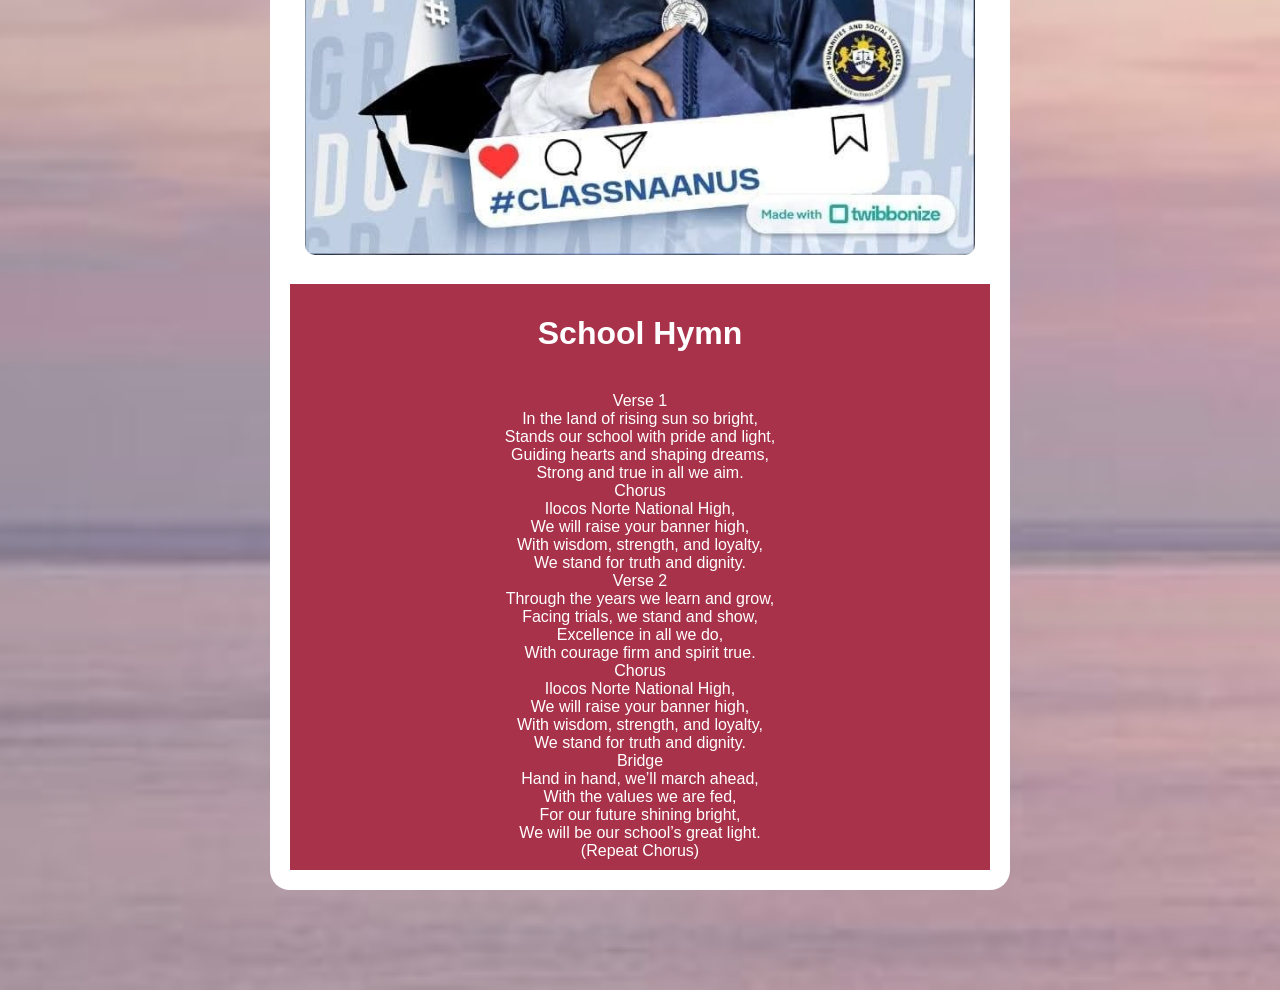
<file: sec.html>
<!DOCTYPE html>
<html>
<head>
<meta charset="utf-8">
<meta name="viewport" content="width=device-width, initial-scale=1">
<title>High School</title>

<style>
body{
    background-image:url('zee.png');
    background-size:cover;
    font-family:Arial;
}

.container{
    width:90%;
    max-width:700px;
    margin:100px auto;
    background:white;
    padding:20px;
    border-radius:20px;
    text-align:center;
}

h2{
    background:#a8324a;
    color:white;
    padding:10px;
}

img{
    width:100%;
    border-radius:10px;
}

.box{
    border-top:1px solid #ccc;
    padding:15px;
}

/* UPDATED AWARDS STYLE (IMAGE ONLY) */
.awards{
    display:flex;
    gap:15px;
    justify-content:center;
    flex-wrap:wrap;
}

.awards img{
    width:150px;
    height:150px;
    object-fit:cover;
    border-radius:15px;
    box-shadow:0 4px 10px rgba(0,0,0,0.2);
    transition:transform 0.3s;
}

.awards img:hover{
    transform:scale(1.05);
}

.hymn{
    background:#a8324a;
    color:white;
    padding:10px;
    margin-top:10px;
}
</style>
</head>

<body>

<div class="container">

<h2>My High School</h2>

<img src="INNHS.png">

<div class="box">
<p><b>Mission:</b> To protect and promote the right of every Filipino to quality, equitable, culture-based, and complete basic education where:
    Students learn in a child-friendly, gender-sensitive, safe, and motivating environment.
    Teachers facilitate learning and constantly nurture every learner.
    Administrators and staff ensure a supportive environment for effective learning.
    Family and community actively engage in developing life-long learners.</p>

<p><b>Vision:</b> We dream of Filipinos who passionately love their country and whose values and competencies enable them to realize their full potential and contribute meaningfully to building the nation.
    The Department of Education continues to improve to serve its stakeholders.</p>
</div>

<div class="box">
<b>Achievements</b>
<div class="awards">
    <img src="HAchieve.jpg" alt="Award 1">
    <img src="HAchieve2.jpg" alt="Award 2">
    <img src="HAchieve3.jpg" alt="Award 3">
</div>
</div>

<div class="box">
<h3><b>Graduation</b><br></h3>
<img src="HGrad.jpg">
</div>

<div class="hymn">
<h1>School Hymn</h1><br>
Verse 1<br>
In the land of rising sun so bright,<br>
Stands our school with pride and light,<br>
Guiding hearts and shaping dreams,<br>
Strong and true in all we aim.<br>

Chorus<br>
Ilocos Norte National High,<br>
We will raise your banner high,<br>
With wisdom, strength, and loyalty,<br>
We stand for truth and dignity.<br>

Verse 2<br>
Through the years we learn and grow,<br>
Facing trials, we stand and show,<br>
Excellence in all we do,<br>
With courage firm and spirit true.<br>

Chorus<br>
Ilocos Norte National High,<br>
We will raise your banner high,<br>
With wisdom, strength, and loyalty,<br>
We stand for truth and dignity.<br>

Bridge<br>
Hand in hand, we’ll march ahead,<br>
With the values we are fed,<br>
For our future shining bright,<br>
We will be our school’s great light.<br>

(Repeat Chorus)
</div>

</div>

</body>
</html>
</file>
<file: style.css>
* {
  margin: 0;
  padding: 0;
  box-sizing: border-box;
}

ul{
	list-style: none;
	display: flex;
	font-size: 30px;
	align-items: center;
	margin: 0;
	padding: 0;
	text-align: center;
	flex-wrap: wrap; 
}

a{
	text-decoration: none;
	color: black;
	font-size: 3vh;
	letter-spacing: 2px;
	align-items: center;
}

li{
	margin-left: 5%;
	max-height: 5%;
	display: flex;
	align-items: center;
}

ul li:first-child {
	margin-left: 0%;
	margin-right: auto;
}

img{
	height: 100px;
	width: 100px;
	border-radius: 50%;
}

body{
 	margin: 0;
 	color: black;
 	width: 100%;
 	min-height: 100vh;
}

header{
	background-image: linear-gradient(to top, lightpink, mediumpurple);
	height: 10vh;
	box-shadow: 3px 5px 15px rgba(0,0,0,0.2);
	line-height: 1.6;
	margin: 0;
	padding: 0;
	position: fixed;
	top: 0;
	left: 0;
	z-index: 1000;
	width: 100%;
}

.sections {
  margin: 0;       
  padding: 0;        
  width: 100%;
  height: auto; 
}

.sections div {
  min-height: 50vh;  
  padding: 40px 10px;
}

.about {
  display: flex;
  justify-content: space-between;
  gap: 20px;
  padding: 40px 10px;
  width: 100%;
  align-items: flex-start;
  flex-wrap: wrap; 
}

.about-text {
  flex: 2;
  margin-left: 0;
  padding-left: 0;
}

.about-image {
  flex: 1;
  display: flex;
  justify-content: flex-end;
}

header ul {
  display: flex;
  align-items: center;
  justify-content: center;
  height: 100%;
}

header ul li {
  display: flex;
  align-items: center;
  justify-content: center;
  height: 100%;
}

header ul li a {
  display: flex;
  align-items: center;
  justify-content: center;
  height: 100%;
}

.ew{
  height: 60px;
  width: 60px;
  border-radius: 50%;
}

@media (max-width: 768px){

  ul{
    font-size: 20px;
    gap: 10px;
  }

  li{
    margin-left: 2%;
  }

  img{
    height: 70px;
    width: 70px;
  }

  .about{
    flex-direction: column;
    align-items: center;
  }

  .about-image{
    justify-content: center;
    margin-top: 20px;
  }
}

@media (max-width: 480px){

  ul{
    flex-direction: column;
    gap: 8px;
  }

  a{
    font-size: 2.2vh;
  }

  img{
    height: 55px;
    width: 55px;
  }

  header{
    height: auto;
    padding: 10px 0;
  }

  .sections div{
    padding: 20px 10px;
  }
}
</file>
